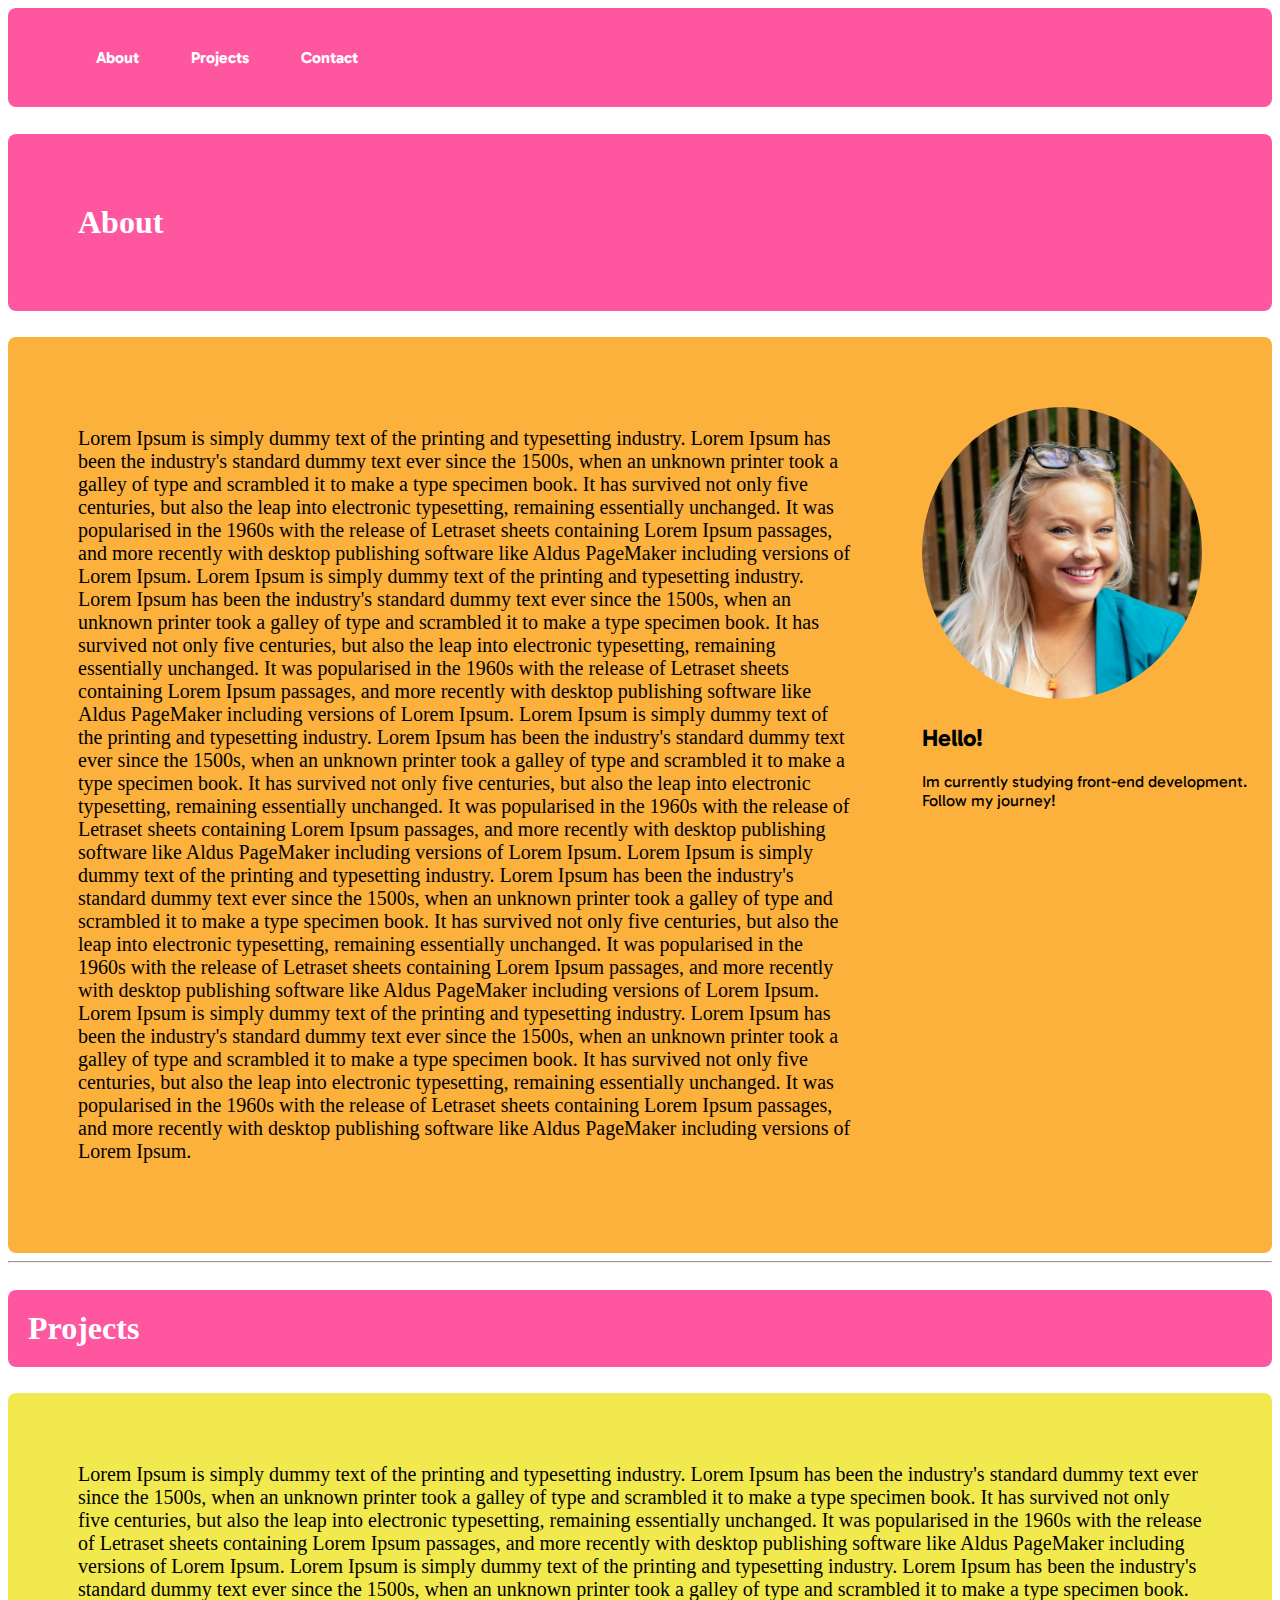
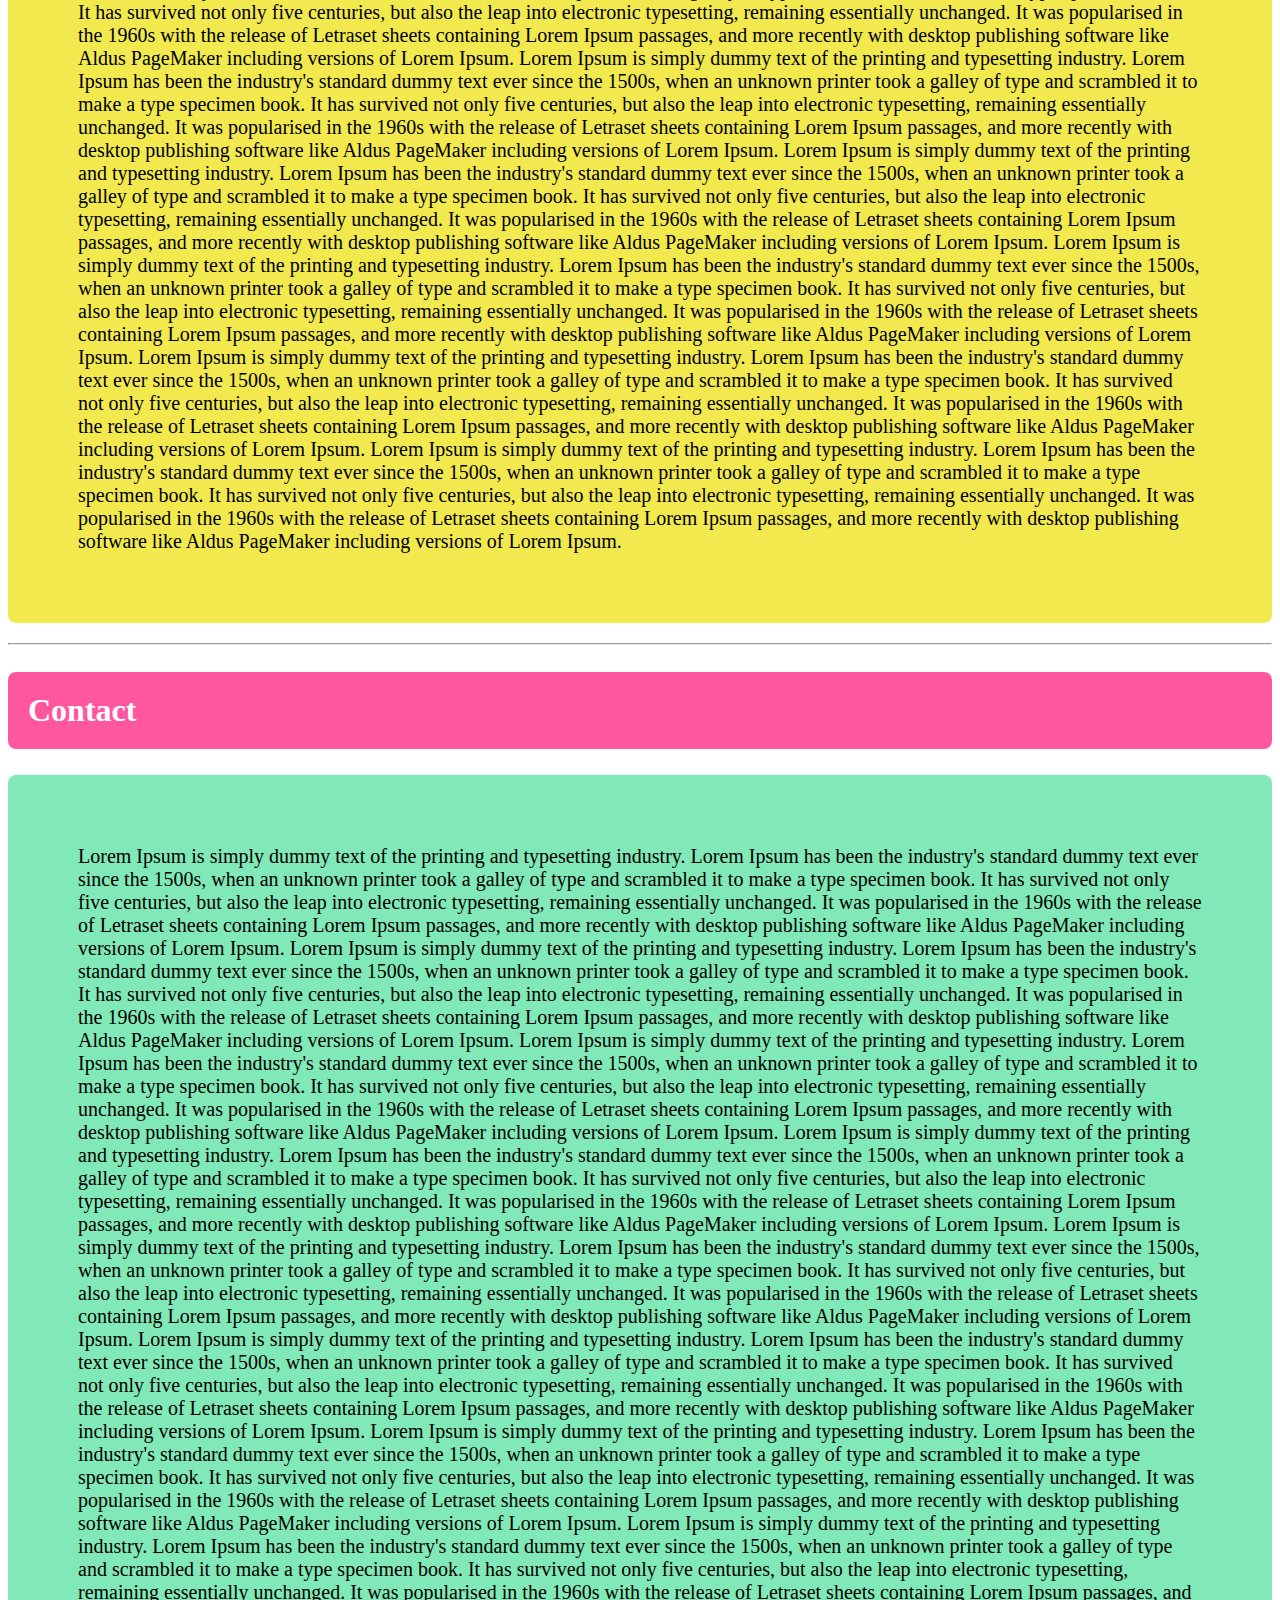
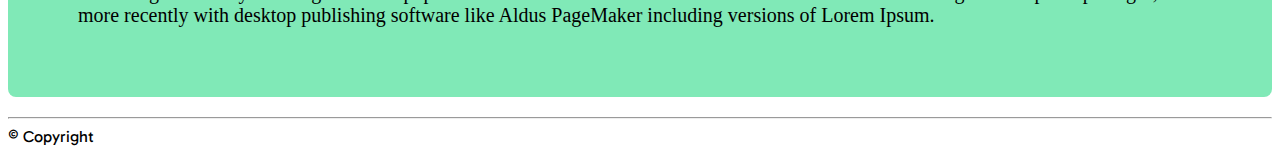
<file: index.html>
<!DOCTYPE html>
<html lang="en">

<head>
    <meta charset="UTF-8">
    <meta name="viewport" content="width=device-width, initial-scale=1.0"/>
    <meta name="description" content="Line Svensen's Portfolio - Front-End developer"/>
    <title>Lines Portfolio</title>

    <link rel="preconnect" href="https://fonts.googleapis.com">
    <link rel="preconnect" href="https://fonts.gstatic.com" crossorigin>
    <link href="https://fonts.googleapis.com/css2?family=Gabarito&display=swap" rel="stylesheet">
<!--    this is for the text. google fonts-->

    <link rel="stylesheet" type="text/css" href="portfoliostyle.css">

    <link rel="icon" type="image/png" sizes="32x32" href="assets/favicon-32x32.png"/>
    <link rel="icon" type="image/png" sizes="96x96" href="assets/favicon.ico"/>
    <link rel="icon" type="image/png" sizes="16x16" href="assets/favicon-16x16.png"/>
</head>

<body>
    <header>
        <nav>
            <ul>
                <li><a class="nav-link-about" href="#about">About</a></li>
                <li><a class="nav-link-projects" href="#projects">Projects</a></li>
                <li><a class="nav-link-contact" href="#contact">Contact</a></li>
            </ul>
        </nav>
    </header>

 <main>
     <h2 id="about-heading">About</h2>
    <section id="orange-section">
     <section id="about">
         <article>
         <p id="about-paragraph">
         Lorem Ipsum is simply dummy text of the printing and typesetting industry. Lorem Ipsum has been the industry's standard dummy text ever since the 1500s, when an unknown printer took a galley of type and scrambled it to make a type specimen book. It has survived not only five centuries, but also the leap into electronic typesetting, remaining essentially unchanged. It was popularised in the 1960s with the release of Letraset sheets containing Lorem Ipsum passages, and more recently with desktop publishing software like Aldus PageMaker including versions of Lorem Ipsum.
         Lorem Ipsum is simply dummy text of the printing and typesetting industry. Lorem Ipsum has been the industry's standard dummy text ever since the 1500s, when an unknown printer took a galley of type and scrambled it to make a type specimen book. It has survived not only five centuries, but also the leap into electronic typesetting, remaining essentially unchanged. It was popularised in the 1960s with the release of Letraset sheets containing Lorem Ipsum passages, and more recently with desktop publishing software like Aldus PageMaker including versions of Lorem Ipsum.
         Lorem Ipsum is simply dummy text of the printing and typesetting industry. Lorem Ipsum has been the industry's standard dummy text ever since the 1500s, when an unknown printer took a galley of type and scrambled it to make a type specimen book. It has survived not only five centuries, but also the leap into electronic typesetting, remaining essentially unchanged. It was popularised in the 1960s with the release of Letraset sheets containing Lorem Ipsum passages, and more recently with desktop publishing software like Aldus PageMaker including versions of Lorem Ipsum.
         Lorem Ipsum is simply dummy text of the printing and typesetting industry. Lorem Ipsum has been the industry's standard dummy text ever since the 1500s, when an unknown printer took a galley of type and scrambled it to make a type specimen book. It has survived not only five centuries, but also the leap into electronic typesetting, remaining essentially unchanged. It was popularised in the 1960s with the release of Letraset sheets containing Lorem Ipsum passages, and more recently with desktop publishing software like Aldus PageMaker including versions of Lorem Ipsum.
         Lorem Ipsum is simply dummy text of the printing and typesetting industry. Lorem Ipsum has been the industry's standard dummy text ever since the 1500s, when an unknown printer took a galley of type and scrambled it to make a type specimen book. It has survived not only five centuries, but also the leap into electronic typesetting, remaining essentially unchanged. It was popularised in the 1960s with the release of Letraset sheets containing Lorem Ipsum passages, and more recently with desktop publishing software like Aldus PageMaker including versions of Lorem Ipsum.
         </p>
         </article>
         <aside>
             <img src="/assets/profilepicture3.jpg" alt="Profile picture" width="280"; height="292">
             <h2>Hello!</h2>
             <p>Im currently studying front-end development. Follow my journey!</p>
         </aside>
     </section>
    </section>

     <hr>
     <section id="projects">
         <h2 id="projects-heading">Projects</h2>
         <p id="projects-paragraph">
         Lorem Ipsum is simply dummy text of the printing and typesetting industry. Lorem Ipsum has been the industry's standard dummy text ever since the 1500s, when an unknown printer took a galley of type and scrambled it to make a type specimen book. It has survived not only five centuries, but also the leap into electronic typesetting, remaining essentially unchanged. It was popularised in the 1960s with the release of Letraset sheets containing Lorem Ipsum passages, and more recently with desktop publishing software like Aldus PageMaker including versions of Lorem Ipsum.
         Lorem Ipsum is simply dummy text of the printing and typesetting industry. Lorem Ipsum has been the industry's standard dummy text ever since the 1500s, when an unknown printer took a galley of type and scrambled it to make a type specimen book. It has survived not only five centuries, but also the leap into electronic typesetting, remaining essentially unchanged. It was popularised in the 1960s with the release of Letraset sheets containing Lorem Ipsum passages, and more recently with desktop publishing software like Aldus PageMaker including versions of Lorem Ipsum.
         Lorem Ipsum is simply dummy text of the printing and typesetting industry. Lorem Ipsum has been the industry's standard dummy text ever since the 1500s, when an unknown printer took a galley of type and scrambled it to make a type specimen book. It has survived not only five centuries, but also the leap into electronic typesetting, remaining essentially unchanged. It was popularised in the 1960s with the release of Letraset sheets containing Lorem Ipsum passages, and more recently with desktop publishing software like Aldus PageMaker including versions of Lorem Ipsum.
         Lorem Ipsum is simply dummy text of the printing and typesetting industry. Lorem Ipsum has been the industry's standard dummy text ever since the 1500s, when an unknown printer took a galley of type and scrambled it to make a type specimen book. It has survived not only five centuries, but also the leap into electronic typesetting, remaining essentially unchanged. It was popularised in the 1960s with the release of Letraset sheets containing Lorem Ipsum passages, and more recently with desktop publishing software like Aldus PageMaker including versions of Lorem Ipsum.
         Lorem Ipsum is simply dummy text of the printing and typesetting industry. Lorem Ipsum has been the industry's standard dummy text ever since the 1500s, when an unknown printer took a galley of type and scrambled it to make a type specimen book. It has survived not only five centuries, but also the leap into electronic typesetting, remaining essentially unchanged. It was popularised in the 1960s with the release of Letraset sheets containing Lorem Ipsum passages, and more recently with desktop publishing software like Aldus PageMaker including versions of Lorem Ipsum.
         Lorem Ipsum is simply dummy text of the printing and typesetting industry. Lorem Ipsum has been the industry's standard dummy text ever since the 1500s, when an unknown printer took a galley of type and scrambled it to make a type specimen book. It has survived not only five centuries, but also the leap into electronic typesetting, remaining essentially unchanged. It was popularised in the 1960s with the release of Letraset sheets containing Lorem Ipsum passages, and more recently with desktop publishing software like Aldus PageMaker including versions of Lorem Ipsum.
         Lorem Ipsum is simply dummy text of the printing and typesetting industry. Lorem Ipsum has been the industry's standard dummy text ever since the 1500s, when an unknown printer took a galley of type and scrambled it to make a type specimen book. It has survived not only five centuries, but also the leap into electronic typesetting, remaining essentially unchanged. It was popularised in the 1960s with the release of Letraset sheets containing Lorem Ipsum passages, and more recently with desktop publishing software like Aldus PageMaker including versions of Lorem Ipsum.
         </p>
     </section>
     <hr>
     <section id="contact">
         <h2 id="contact-heading">Contact</h2>
         <p id="contact-paragraph">
         Lorem Ipsum is simply dummy text of the printing and typesetting industry. Lorem Ipsum has been the industry's standard dummy text ever since the 1500s, when an unknown printer took a galley of type and scrambled it to make a type specimen book. It has survived not only five centuries, but also the leap into electronic typesetting, remaining essentially unchanged. It was popularised in the 1960s with the release of Letraset sheets containing Lorem Ipsum passages, and more recently with desktop publishing software like Aldus PageMaker including versions of Lorem Ipsum.
         Lorem Ipsum is simply dummy text of the printing and typesetting industry. Lorem Ipsum has been the industry's standard dummy text ever since the 1500s, when an unknown printer took a galley of type and scrambled it to make a type specimen book. It has survived not only five centuries, but also the leap into electronic typesetting, remaining essentially unchanged. It was popularised in the 1960s with the release of Letraset sheets containing Lorem Ipsum passages, and more recently with desktop publishing software like Aldus PageMaker including versions of Lorem Ipsum.
         Lorem Ipsum is simply dummy text of the printing and typesetting industry. Lorem Ipsum has been the industry's standard dummy text ever since the 1500s, when an unknown printer took a galley of type and scrambled it to make a type specimen book. It has survived not only five centuries, but also the leap into electronic typesetting, remaining essentially unchanged. It was popularised in the 1960s with the release of Letraset sheets containing Lorem Ipsum passages, and more recently with desktop publishing software like Aldus PageMaker including versions of Lorem Ipsum.
         Lorem Ipsum is simply dummy text of the printing and typesetting industry. Lorem Ipsum has been the industry's standard dummy text ever since the 1500s, when an unknown printer took a galley of type and scrambled it to make a type specimen book. It has survived not only five centuries, but also the leap into electronic typesetting, remaining essentially unchanged. It was popularised in the 1960s with the release of Letraset sheets containing Lorem Ipsum passages, and more recently with desktop publishing software like Aldus PageMaker including versions of Lorem Ipsum.
         Lorem Ipsum is simply dummy text of the printing and typesetting industry. Lorem Ipsum has been the industry's standard dummy text ever since the 1500s, when an unknown printer took a galley of type and scrambled it to make a type specimen book. It has survived not only five centuries, but also the leap into electronic typesetting, remaining essentially unchanged. It was popularised in the 1960s with the release of Letraset sheets containing Lorem Ipsum passages, and more recently with desktop publishing software like Aldus PageMaker including versions of Lorem Ipsum.
         Lorem Ipsum is simply dummy text of the printing and typesetting industry. Lorem Ipsum has been the industry's standard dummy text ever since the 1500s, when an unknown printer took a galley of type and scrambled it to make a type specimen book. It has survived not only five centuries, but also the leap into electronic typesetting, remaining essentially unchanged. It was popularised in the 1960s with the release of Letraset sheets containing Lorem Ipsum passages, and more recently with desktop publishing software like Aldus PageMaker including versions of Lorem Ipsum.
         Lorem Ipsum is simply dummy text of the printing and typesetting industry. Lorem Ipsum has been the industry's standard dummy text ever since the 1500s, when an unknown printer took a galley of type and scrambled it to make a type specimen book. It has survived not only five centuries, but also the leap into electronic typesetting, remaining essentially unchanged. It was popularised in the 1960s with the release of Letraset sheets containing Lorem Ipsum passages, and more recently with desktop publishing software like Aldus PageMaker including versions of Lorem Ipsum.
         Lorem Ipsum is simply dummy text of the printing and typesetting industry. Lorem Ipsum has been the industry's standard dummy text ever since the 1500s, when an unknown printer took a galley of type and scrambled it to make a type specimen book. It has survived not only five centuries, but also the leap into electronic typesetting, remaining essentially unchanged. It was popularised in the 1960s with the release of Letraset sheets containing Lorem Ipsum passages, and more recently with desktop publishing software like Aldus PageMaker including versions of Lorem Ipsum.
         </p>
     </section>

 </main>

    <hr>
 <footer>
     &copy; Copyright
 </footer>

</body>

</html>
</file>
<file: portfoliostyle.css>
html {
    scroll-behavior: smooth;
}

* {
    font-family: 'Gabarito', cursive;
}

nav li {
    display: inline-block;
    font-weight: bold;
    text-decoration: none;
    color: white;
}

.nav-link-about {
    color: white;
    text-decoration: none;
    display: inline-block;
    font-weight: bold;
    margin: 0 24px;
}
.nav-link-projects {
    color: white;
    text-decoration: none;
    display: inline-block;
    font-weight: bold;
    margin: 0 24px;
}
.nav-link-contact {
    color: white;
    text-decoration: none;
    display: inline-block;
    font-weight: bold;
    margin: 0 24px;
}

 header {
     background-color: #FF579F;
     color: white;
     padding: 24px;
     border-radius: 8px;
     font-size: 16px;
     font-family: Century Gothic;
 }

img {
    border-radius: 50%;
    margin-top: 70px;
    margin-right: 70px;
}
a:hover {
    color: black;
}

#about {
    display: flex;
    justify-content: space-evenly;
}
    #about-heading {

        background-color: #FF579F;
        color: white;
        padding: 70px;
        border-radius: 8px;
        font-size: 32px;
        font-family: "Century Gothic";
    }
    #about-paragraph {

        background-color: #FBB13C;
        color: black;
        padding: 70px;
        border-radius: 8px;
        font-size: 20px;
        font-family: "Century Gothic";
    }
    #orange-section {
        background-color: #FBB13C;
        border-radius: 8px;
    }
    #projects-heading {

        background-color: #FF579F;
        color: white;
        padding: 20px;
        border-radius: 8px;
        font-size: 32px;
        font-family: "Century Gothic";
    }
    #projects-paragraph {

        background-color: #F2E94E;
        color: black;
        padding: 70px;
        border-radius: 8px;
        font-size: 20px;
        font-family: Century Gothic;
    }
    #contact-heading {

        background-color: #FF579F;
        color: white;
        padding: 20px;
        border-radius: 8px;
        font-size: 32px;
        font-family: "Century Gothic";
    }
    #contact-paragraph {

        background-color: #80E9B7;
        color: black;
        padding: 70px;
        border-radius: 8px;
        font-size: 20px;
        font-family: "Century Gothic";
    }
</file>
